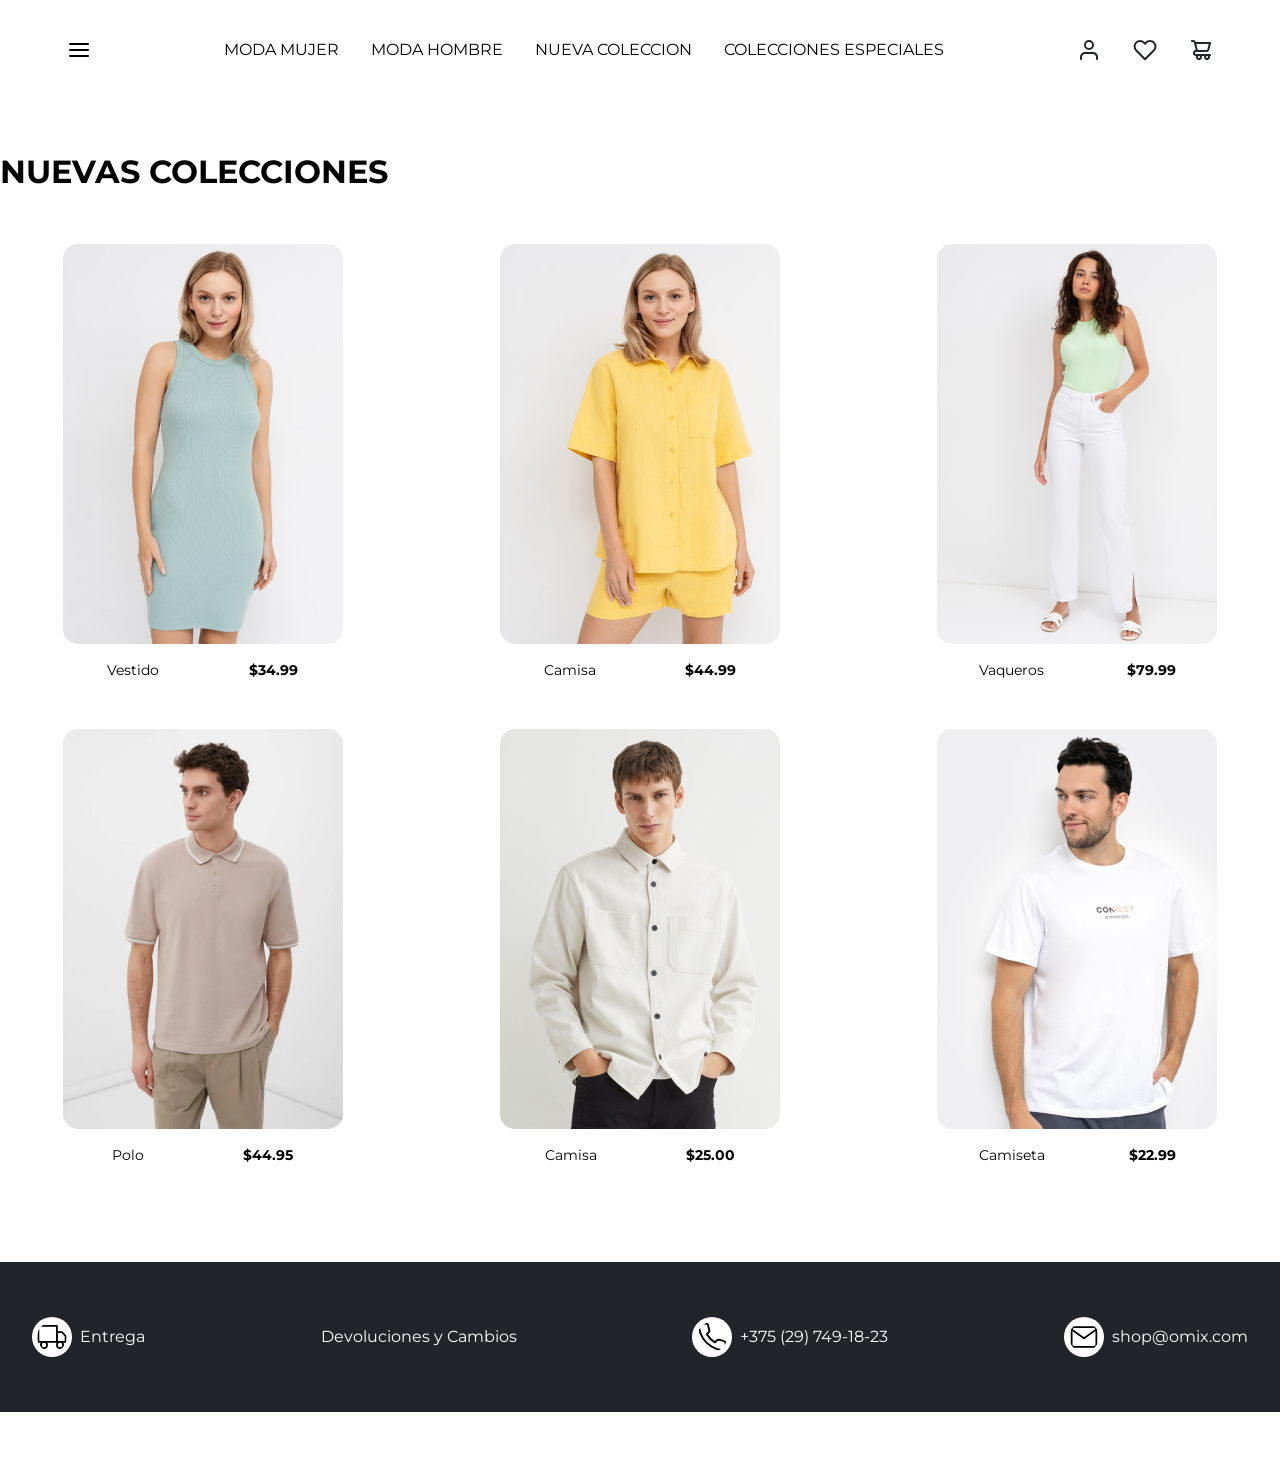
<file: modulo-1-html/index.html>
<!DOCTYPE html>
<html>

<head>
  <meta charset="utf-8">
  <meta http-equiv="X-UA-Compatible" content="IE=edge">
  <title></title>
  <meta name="description" content="">
  <meta name="viewport" content="width=device-width, initial-scale=1">
  <link rel="preconnect" href="https://fonts.googleapis.com">
  <link rel="preconnect" href="https://fonts.gstatic.com" crossorigin>
  <link href="https://fonts.googleapis.com/css2?family=Montserrat:ital,wght@0,100..900;1,100..900&display=swap"
    rel="stylesheet">
  <link rel="stylesheet" href="styles.css">
</head>

<body>
  <div class="wrap-container">
    <header>
      <a href="#"><img src="./assets/icons/burguer-icon.svg" alt=""></a>
      <nav class="main-menu">
        <a href="#">MODA MUJER</a>
        <a href="#">MODA HOMBRE</a>
        <a href="#">NUEVA COLECCION</a>
        <a href="#">COLECCIONES ESPECIALES</a>
      </nav>
      <div class="menu-icons">
        <a href="#"><img src="./assets/icons/user-icon.svg" alt=""></a>
        <a href="#"><img src="./assets/icons/heart-icon.svg" alt=""></a>
        <a href="#"><img src="./assets/icons/cart-icon.svg" alt=""></a>
      </div>
    </header>
    <main>
      <h1>NUEVAS COLECCIONES</h1>
      <div class="products">

        <div class="single-product">
          <img src="./assets/vestido.jpg" alt="Product-1" class="produc-image">
          <div class="product-description">
            <p class="product-name">Vestido</p>
            <p class="product-price">$34.99</p>
          </div>
        </div>

        <div class="single-product">
          <img src="./assets/camisa-mujer.jpg" alt="Product-1" class="produc-image">
          <div class="product-description">
            <p class="product-name">Camisa</p>
            <p class="product-price">$44.99</p>
          </div>
        </div>

        <div class="single-product">
          <img src="./assets/vaqueros.jpg" alt="Product-1" class="produc-image">
          <div class="product-description">
            <p class="product-name">Vaqueros</p>
            <p class="product-price">$79.99</p>
          </div>
        </div>

        <div class="single-product">
          <img src="./assets/polo.jpg" alt="Product-1" class="produc-image">
          <div class="product-description">
            <p class="product-name">Polo</p>
            <p class="product-price">$44.95</p>
          </div>
        </div>

        <div class="single-product">
          <img src="./assets/camisa-hombre.jpg" alt="Product-1" class="produc-image">
          <div class="product-description">
            <p class="product-name">Camisa</p>
            <p class="product-price">$25.00</p>
          </div>
        </div>

        <div class="single-product">
          <img src="./assets/camiseta.jpg" alt="Product-1" class="produc-image">
          <div class="product-description">
            <p class="product-name">Camiseta</p>
            <p class="product-price">$22.99</p>
          </div>
        </div>

      </div>
    </main>
    <footer>
      <a class="delivery" href="#">
        <img src="./assets/icons/truck-icon.svg" alt="">
        <span>Entrega</span>
      </a>
      <a href="#">Devoluciones y Cambios</a>
      <a class="telephone" href="#">
        <img src="./assets/icons/phone-icon.svg" alt="">
        <span>+375 (29) 749-18-23</span>
      </a>
      <a href="#" class="email">
        <img src="./assets/icons/mail-icon.svg" alt="">
        <span>shop@omix.com</span>
      </a>
    </footer>
  </div>
</body>

</html>
</file>
<file: modulo-1-html/styles.css>
/*  CSS Reset */
*,
*::before,
*::after {
  box-sizing: border-box;
  margin: 0;
  padding: 0;
}

html,
body {
  height: 100%;
  line-height: 1.5;
  -webkit-font-smoothing: antialiased;
  -moz-osx-font-smoothing: grayscale;
}

img,
picture,
video,
canvas,
svg {
  display: block;
  max-width: 100%;
}

input,
button,
textarea,
select {
  font: inherit;
}

p,
h1,
h2,
h3,
h4,
h5,
h6 {
  overflow-wrap: break-word;
}

a {
  text-decoration: none;
  color: inherit;
}

ul,
ol {
  list-style: none;
}

/*  Global CSS */

:root {
  --primary-color: #fff;
  --secondary-color: #212429;
  --text-color: #000;
}

body {
  font-family: 'Montserrat', sans-serif;
  font-size: 16px;
  font-style: normal;
}

h1 {
  font-size: 2rem;
  font-weight: bold;
}

.wrap-container {
  display: grid;
  grid-template-columns: 1fr;
  max-width: 1280px;
  margin: 0 auto;
  width: 100%;
  position: relative;
}

/*  Header CSS */

header {
  display: flex;
  justify-content: space-around;
  align-items: center;
  height: 100px;
  position: sticky;
  top: 0;
  background-color: var(--primary-color);
}

.main-menu,
.menu-icons {
  display: flex;
  gap: 32px;
}

.main-menu a:hover {
  color: var(--secondary-color);
  text-decoration: underline;
}
/*  Main CSS */

h1 {
  margin: 48px auto;
}

.products {
  margin: 32px auto;
  display: grid;
  grid-template-columns: repeat(3, 1fr);
  gap: 32px;
  justify-items: center;
}

.single-product {
  max-width: 300px;
}
.single-product img {
  border-radius: 15px;
}

.product-description {
  display: flex;
  justify-content: space-around;
  padding: 16px 0;
  font-size: 0.875rem;
}

.product-price {
  font-weight: bold;
}

/*  Footer CSS */

footer {
  background-color: var(--secondary-color);
  color: var(--primary-color);
  display: flex;
  justify-content: space-between;
  align-items: center;
  min-height: 150px;
  margin: 48px 0;
  padding: 0 32px;
}

.delivery,
.telephone,
.email {
  display: flex;
  align-items: center;
}
footer a img {
  background-color: var(--primary-color);
  border-radius: 50%;
  padding: 5px;
  width: 40px;
  height: 40px;
  display: inline-block;
  margin-right: 8px;
  box-sizing: border-box;
}

/*  Media Queries */

@media (max-width: 992px) {
  .main-menu,
  .menu-icons {
    display: none;
  }
}

@media (max-width: 800px) {
  .products {
    grid-template-columns: repeat(auto-fill, minmax(15rem, 1fr));
  }
  footer {
    flex-direction: column;
    align-items: flex-start;
    padding: 20px;
  }
  footer a {
    padding: 10px 0;
  }
}
</file>
